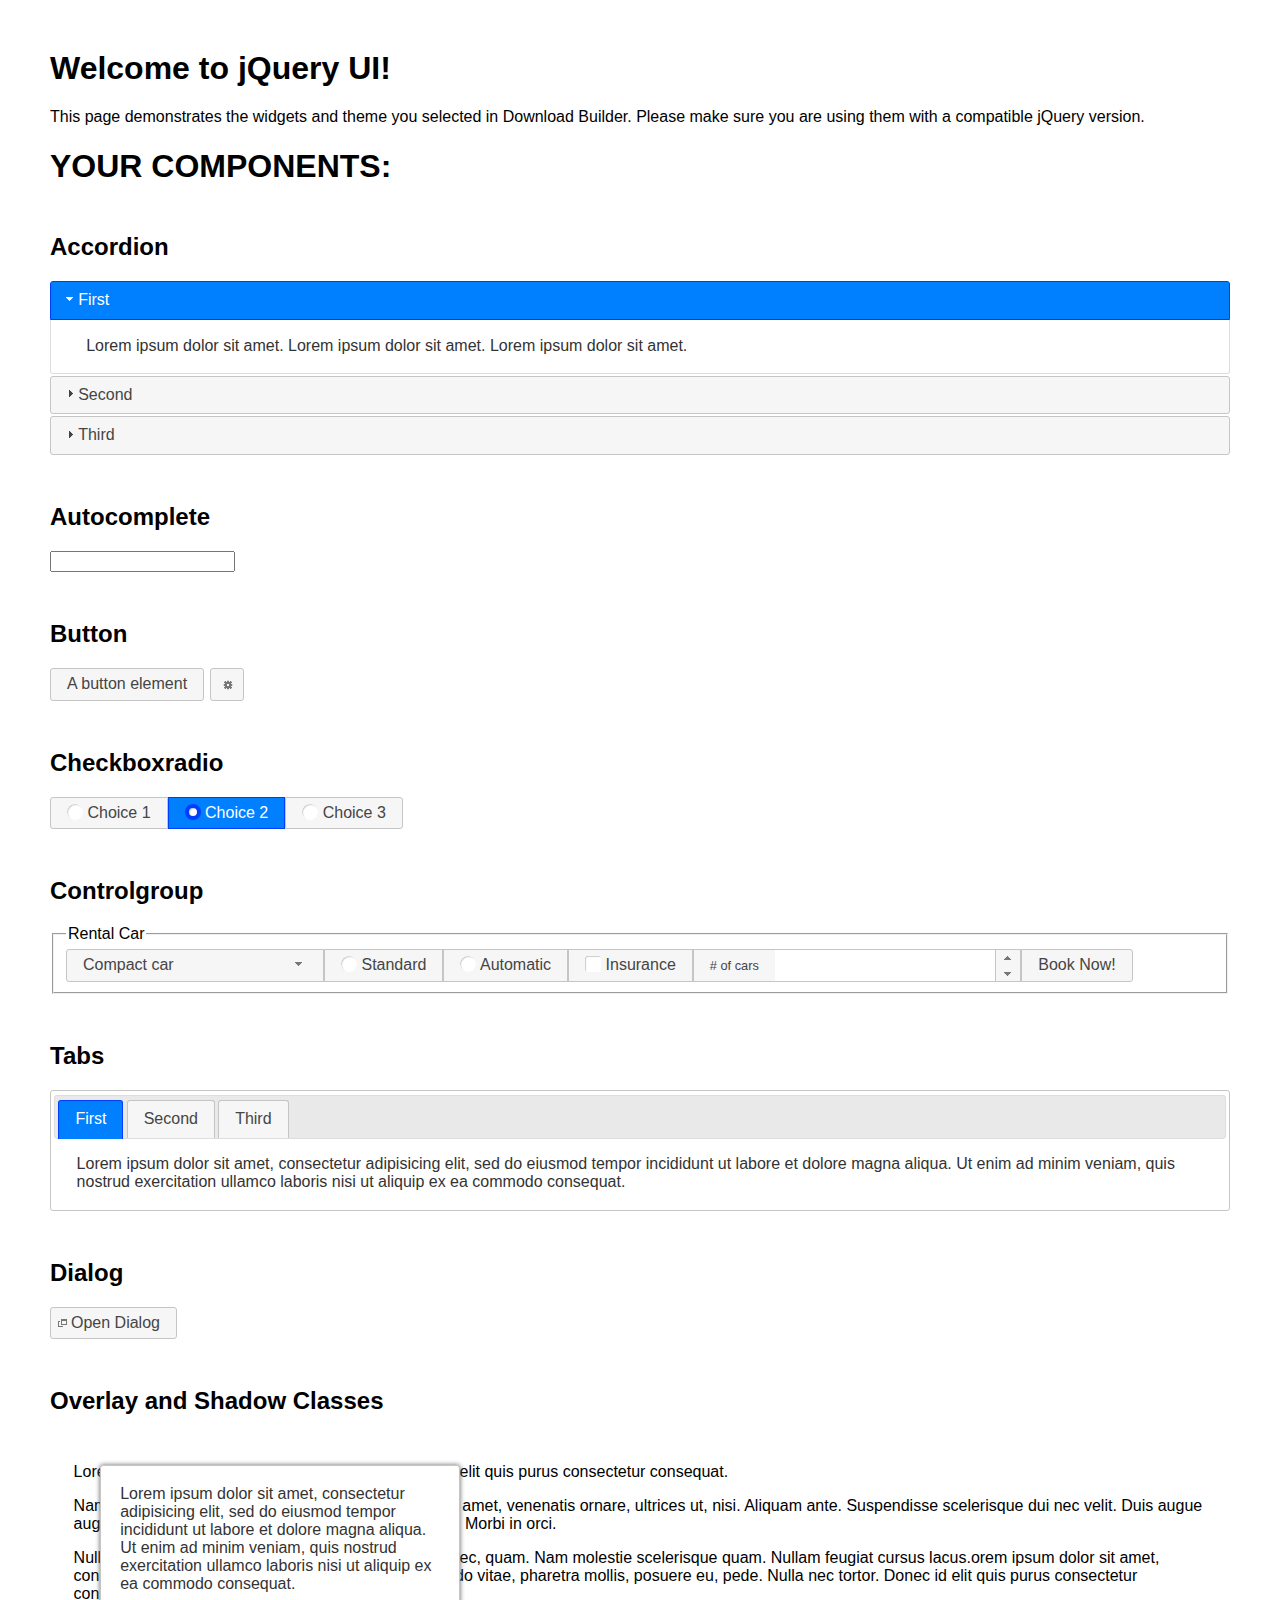
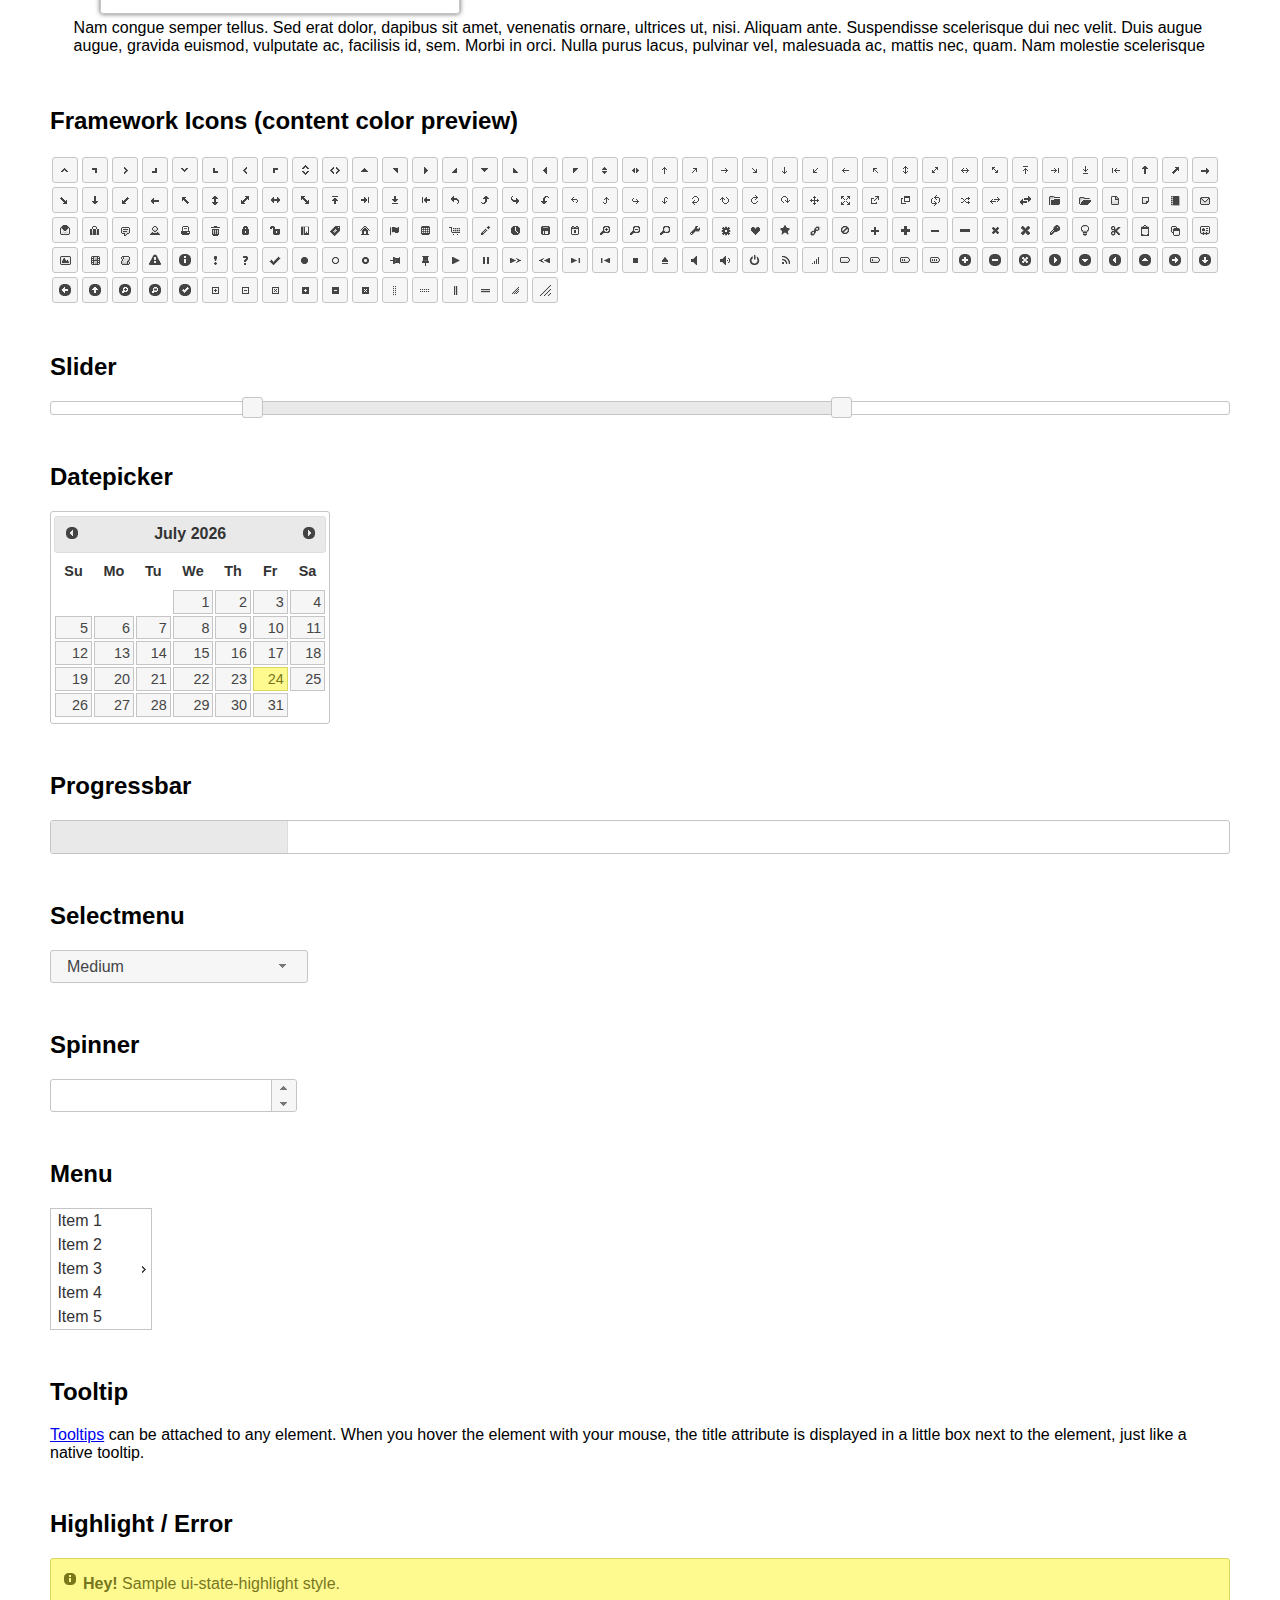
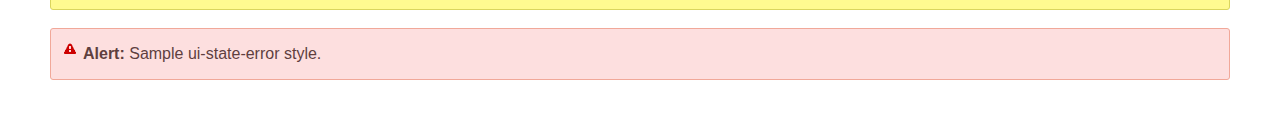
<file: main/static/vendor/jqueryui/index.html>
<!doctype html>
<html lang="us">
<head>
	<meta charset="utf-8">
	<title>jQuery UI Example Page</title>
	<link href="jquery-ui.css" rel="stylesheet">
	<style>
	body{
		font-family: "Trebuchet MS", sans-serif;
		margin: 50px;
	}
	.demoHeaders {
		margin-top: 2em;
	}
	#dialog-link {
		padding: .4em 1em .4em 20px;
		text-decoration: none;
		position: relative;
	}
	#dialog-link span.ui-icon {
		margin: 0 5px 0 0;
		position: absolute;
		left: .2em;
		top: 50%;
		margin-top: -8px;
	}
	#icons {
		margin: 0;
		padding: 0;
	}
	#icons li {
		margin: 2px;
		position: relative;
		padding: 4px 0;
		cursor: pointer;
		float: left;
		list-style: none;
	}
	#icons span.ui-icon {
		float: left;
		margin: 0 4px;
	}
	.fakewindowcontain .ui-widget-overlay {
		position: absolute;
	}
	select {
		width: 200px;
	}
	</style>
</head>
<body>

<h1>Welcome to jQuery UI!</h1>

<div class="ui-widget">
	<p>This page demonstrates the widgets and theme you selected in Download Builder. Please make sure you are using them with a compatible jQuery version.</p>
</div>

<h1>YOUR COMPONENTS:</h1>


<!-- Accordion -->
<h2 class="demoHeaders">Accordion</h2>
<div id="accordion">
	<h3>First</h3>
	<div>Lorem ipsum dolor sit amet. Lorem ipsum dolor sit amet. Lorem ipsum dolor sit amet.</div>
	<h3>Second</h3>
	<div>Phasellus mattis tincidunt nibh.</div>
	<h3>Third</h3>
	<div>Nam dui erat, auctor a, dignissim quis.</div>
</div>



<!-- Autocomplete -->
<h2 class="demoHeaders">Autocomplete</h2>
<div>
	<input id="autocomplete" title="type &quot;a&quot;">
</div>



<!-- Button -->
<h2 class="demoHeaders">Button</h2>
<button id="button">A button element</button>
<button id="button-icon">An icon-only button</button>



<!-- Checkboxradio -->
<h2 class="demoHeaders">Checkboxradio</h2>
<form style="margin-top: 1em;">
	<div id="radioset">
		<input type="radio" id="radio1" name="radio"><label for="radio1">Choice 1</label>
		<input type="radio" id="radio2" name="radio" checked="checked"><label for="radio2">Choice 2</label>
		<input type="radio" id="radio3" name="radio"><label for="radio3">Choice 3</label>
	</div>
</form>



<!-- Controlgroup -->
<h2 class="demoHeaders">Controlgroup</h2>
<fieldset>
	<legend>Rental Car</legend>
	<div id="controlgroup">
		<select id="car-type">
			<option>Compact car</option>
			<option>Midsize car</option>
			<option>Full size car</option>
			<option>SUV</option>
			<option>Luxury</option>
			<option>Truck</option>
			<option>Van</option>
		</select>
		<label for="transmission-standard">Standard</label>
		<input type="radio" name="transmission" id="transmission-standard">
		<label for="transmission-automatic">Automatic</label>
		<input type="radio" name="transmission" id="transmission-automatic">
		<label for="insurance">Insurance</label>
		<input type="checkbox" name="insurance" id="insurance">
		<label for="horizontal-spinner" class="ui-controlgroup-label"># of cars</label>
		<input id="horizontal-spinner" class="ui-spinner-input">
		<button>Book Now!</button>
	</div>
</fieldset>



<!-- Tabs -->
<h2 class="demoHeaders">Tabs</h2>
<div id="tabs">
	<ul>
		<li><a href="#tabs-1">First</a></li>
		<li><a href="#tabs-2">Second</a></li>
		<li><a href="#tabs-3">Third</a></li>
	</ul>
	<div id="tabs-1">Lorem ipsum dolor sit amet, consectetur adipisicing elit, sed do eiusmod tempor incididunt ut labore et dolore magna aliqua. Ut enim ad minim veniam, quis nostrud exercitation ullamco laboris nisi ut aliquip ex ea commodo consequat.</div>
	<div id="tabs-2">Phasellus mattis tincidunt nibh. Cras orci urna, blandit id, pretium vel, aliquet ornare, felis. Maecenas scelerisque sem non nisl. Fusce sed lorem in enim dictum bibendum.</div>
	<div id="tabs-3">Nam dui erat, auctor a, dignissim quis, sollicitudin eu, felis. Pellentesque nisi urna, interdum eget, sagittis et, consequat vestibulum, lacus. Mauris porttitor ullamcorper augue.</div>
</div>



<h2 class="demoHeaders">Dialog</h2>
<p>
	<button id="dialog-link" class="ui-button ui-corner-all ui-widget">
		<span class="ui-icon ui-icon-newwin"></span>Open Dialog
	</button>
</p>

<h2 class="demoHeaders">Overlay and Shadow Classes</h2>
<div style="position: relative; width: 96%; height: 200px; padding:1% 2%; overflow:hidden;" class="fakewindowcontain">
	<p>Lorem ipsum dolor sit amet,  Nulla nec tortor. Donec id elit quis purus consectetur consequat. </p><p>Nam congue semper tellus. Sed erat dolor, dapibus sit amet, venenatis ornare, ultrices ut, nisi. Aliquam ante. Suspendisse scelerisque dui nec velit. Duis augue augue, gravida euismod, vulputate ac, facilisis id, sem. Morbi in orci. </p><p>Nulla purus lacus, pulvinar vel, malesuada ac, mattis nec, quam. Nam molestie scelerisque quam. Nullam feugiat cursus lacus.orem ipsum dolor sit amet, consectetur adipiscing elit. Donec libero risus, commodo vitae, pharetra mollis, posuere eu, pede. Nulla nec tortor. Donec id elit quis purus consectetur consequat. </p><p>Nam congue semper tellus. Sed erat dolor, dapibus sit amet, venenatis ornare, ultrices ut, nisi. Aliquam ante. Suspendisse scelerisque dui nec velit. Duis augue augue, gravida euismod, vulputate ac, facilisis id, sem. Morbi in orci. Nulla purus lacus, pulvinar vel, malesuada ac, mattis nec, quam. Nam molestie scelerisque quam. </p><p>Nullam feugiat cursus lacus.orem ipsum dolor sit amet, consectetur adipiscing elit. Donec libero risus, commodo vitae, pharetra mollis, posuere eu, pede. Nulla nec tortor. Donec id elit quis purus consectetur consequat. Nam congue semper tellus. Sed erat dolor, dapibus sit amet, venenatis ornare, ultrices ut, nisi. Aliquam ante. </p><p>Suspendisse scelerisque dui nec velit. Duis augue augue, gravida euismod, vulputate ac, facilisis id, sem. Morbi in orci. Nulla purus lacus, pulvinar vel, malesuada ac, mattis nec, quam. Nam molestie scelerisque quam. Nullam feugiat cursus lacus.orem ipsum dolor sit amet, consectetur adipiscing elit. Donec libero risus, commodo vitae, pharetra mollis, posuere eu, pede. Nulla nec tortor. Donec id elit quis purus consectetur consequat. Nam congue semper tellus. Sed erat dolor, dapibus sit amet, venenatis ornare, ultrices ut, nisi. </p>

	<!-- ui-dialog -->
	<div class="ui-widget-overlay ui-front"></div>
	<div style="position: absolute; width: 320px; left: 50px; top: 30px; padding: 1.2em" class="ui-widget ui-front ui-widget-content ui-corner-all ui-widget-shadow">
		Lorem ipsum dolor sit amet, consectetur adipisicing elit, sed do eiusmod tempor incididunt ut labore et dolore magna aliqua. Ut enim ad minim veniam, quis nostrud exercitation ullamco laboris nisi ut aliquip ex ea commodo consequat.
	</div>

</div>

<!-- ui-dialog -->
<div id="dialog" title="Dialog Title">
	<p>Lorem ipsum dolor sit amet, consectetur adipisicing elit, sed do eiusmod tempor incididunt ut labore et dolore magna aliqua. Ut enim ad minim veniam, quis nostrud exercitation ullamco laboris nisi ut aliquip ex ea commodo consequat.</p>
</div>



<h2 class="demoHeaders">Framework Icons (content color preview)</h2>
<ul id="icons" class="ui-widget ui-helper-clearfix">
	<li class="ui-state-default ui-corner-all" title=".ui-icon-caret-1-n"><span class="ui-icon ui-icon-caret-1-n"></span></li>
	<li class="ui-state-default ui-corner-all" title=".ui-icon-caret-1-ne"><span class="ui-icon ui-icon-caret-1-ne"></span></li>
	<li class="ui-state-default ui-corner-all" title=".ui-icon-caret-1-e"><span class="ui-icon ui-icon-caret-1-e"></span></li>
	<li class="ui-state-default ui-corner-all" title=".ui-icon-caret-1-se"><span class="ui-icon ui-icon-caret-1-se"></span></li>
	<li class="ui-state-default ui-corner-all" title=".ui-icon-caret-1-s"><span class="ui-icon ui-icon-caret-1-s"></span></li>
	<li class="ui-state-default ui-corner-all" title=".ui-icon-caret-1-sw"><span class="ui-icon ui-icon-caret-1-sw"></span></li>
	<li class="ui-state-default ui-corner-all" title=".ui-icon-caret-1-w"><span class="ui-icon ui-icon-caret-1-w"></span></li>
	<li class="ui-state-default ui-corner-all" title=".ui-icon-caret-1-nw"><span class="ui-icon ui-icon-caret-1-nw"></span></li>
	<li class="ui-state-default ui-corner-all" title=".ui-icon-caret-2-n-s"><span class="ui-icon ui-icon-caret-2-n-s"></span></li>
	<li class="ui-state-default ui-corner-all" title=".ui-icon-caret-2-e-w"><span class="ui-icon ui-icon-caret-2-e-w"></span></li>
	<li class="ui-state-default ui-corner-all" title=".ui-icon-triangle-1-n"><span class="ui-icon ui-icon-triangle-1-n"></span></li>
	<li class="ui-state-default ui-corner-all" title=".ui-icon-triangle-1-ne"><span class="ui-icon ui-icon-triangle-1-ne"></span></li>
	<li class="ui-state-default ui-corner-all" title=".ui-icon-triangle-1-e"><span class="ui-icon ui-icon-triangle-1-e"></span></li>
	<li class="ui-state-default ui-corner-all" title=".ui-icon-triangle-1-se"><span class="ui-icon ui-icon-triangle-1-se"></span></li>
	<li class="ui-state-default ui-corner-all" title=".ui-icon-triangle-1-s"><span class="ui-icon ui-icon-triangle-1-s"></span></li>
	<li class="ui-state-default ui-corner-all" title=".ui-icon-triangle-1-sw"><span class="ui-icon ui-icon-triangle-1-sw"></span></li>
	<li class="ui-state-default ui-corner-all" title=".ui-icon-triangle-1-w"><span class="ui-icon ui-icon-triangle-1-w"></span></li>
	<li class="ui-state-default ui-corner-all" title=".ui-icon-triangle-1-nw"><span class="ui-icon ui-icon-triangle-1-nw"></span></li>
	<li class="ui-state-default ui-corner-all" title=".ui-icon-triangle-2-n-s"><span class="ui-icon ui-icon-triangle-2-n-s"></span></li>
	<li class="ui-state-default ui-corner-all" title=".ui-icon-triangle-2-e-w"><span class="ui-icon ui-icon-triangle-2-e-w"></span></li>
	<li class="ui-state-default ui-corner-all" title=".ui-icon-arrow-1-n"><span class="ui-icon ui-icon-arrow-1-n"></span></li>
	<li class="ui-state-default ui-corner-all" title=".ui-icon-arrow-1-ne"><span class="ui-icon ui-icon-arrow-1-ne"></span></li>
	<li class="ui-state-default ui-corner-all" title=".ui-icon-arrow-1-e"><span class="ui-icon ui-icon-arrow-1-e"></span></li>
	<li class="ui-state-default ui-corner-all" title=".ui-icon-arrow-1-se"><span class="ui-icon ui-icon-arrow-1-se"></span></li>
	<li class="ui-state-default ui-corner-all" title=".ui-icon-arrow-1-s"><span class="ui-icon ui-icon-arrow-1-s"></span></li>
	<li class="ui-state-default ui-corner-all" title=".ui-icon-arrow-1-sw"><span class="ui-icon ui-icon-arrow-1-sw"></span></li>
	<li class="ui-state-default ui-corner-all" title=".ui-icon-arrow-1-w"><span class="ui-icon ui-icon-arrow-1-w"></span></li>
	<li class="ui-state-default ui-corner-all" title=".ui-icon-arrow-1-nw"><span class="ui-icon ui-icon-arrow-1-nw"></span></li>
	<li class="ui-state-default ui-corner-all" title=".ui-icon-arrow-2-n-s"><span class="ui-icon ui-icon-arrow-2-n-s"></span></li>
	<li class="ui-state-default ui-corner-all" title=".ui-icon-arrow-2-ne-sw"><span class="ui-icon ui-icon-arrow-2-ne-sw"></span></li>
	<li class="ui-state-default ui-corner-all" title=".ui-icon-arrow-2-e-w"><span class="ui-icon ui-icon-arrow-2-e-w"></span></li>
	<li class="ui-state-default ui-corner-all" title=".ui-icon-arrow-2-se-nw"><span class="ui-icon ui-icon-arrow-2-se-nw"></span></li>
	<li class="ui-state-default ui-corner-all" title=".ui-icon-arrowstop-1-n"><span class="ui-icon ui-icon-arrowstop-1-n"></span></li>
	<li class="ui-state-default ui-corner-all" title=".ui-icon-arrowstop-1-e"><span class="ui-icon ui-icon-arrowstop-1-e"></span></li>
	<li class="ui-state-default ui-corner-all" title=".ui-icon-arrowstop-1-s"><span class="ui-icon ui-icon-arrowstop-1-s"></span></li>
	<li class="ui-state-default ui-corner-all" title=".ui-icon-arrowstop-1-w"><span class="ui-icon ui-icon-arrowstop-1-w"></span></li>
	<li class="ui-state-default ui-corner-all" title=".ui-icon-arrowthick-1-n"><span class="ui-icon ui-icon-arrowthick-1-n"></span></li>
	<li class="ui-state-default ui-corner-all" title=".ui-icon-arrowthick-1-ne"><span class="ui-icon ui-icon-arrowthick-1-ne"></span></li>
	<li class="ui-state-default ui-corner-all" title=".ui-icon-arrowthick-1-e"><span class="ui-icon ui-icon-arrowthick-1-e"></span></li>
	<li class="ui-state-default ui-corner-all" title=".ui-icon-arrowthick-1-se"><span class="ui-icon ui-icon-arrowthick-1-se"></span></li>
	<li class="ui-state-default ui-corner-all" title=".ui-icon-arrowthick-1-s"><span class="ui-icon ui-icon-arrowthick-1-s"></span></li>
	<li class="ui-state-default ui-corner-all" title=".ui-icon-arrowthick-1-sw"><span class="ui-icon ui-icon-arrowthick-1-sw"></span></li>
	<li class="ui-state-default ui-corner-all" title=".ui-icon-arrowthick-1-w"><span class="ui-icon ui-icon-arrowthick-1-w"></span></li>
	<li class="ui-state-default ui-corner-all" title=".ui-icon-arrowthick-1-nw"><span class="ui-icon ui-icon-arrowthick-1-nw"></span></li>
	<li class="ui-state-default ui-corner-all" title=".ui-icon-arrowthick-2-n-s"><span class="ui-icon ui-icon-arrowthick-2-n-s"></span></li>
	<li class="ui-state-default ui-corner-all" title=".ui-icon-arrowthick-2-ne-sw"><span class="ui-icon ui-icon-arrowthick-2-ne-sw"></span></li>
	<li class="ui-state-default ui-corner-all" title=".ui-icon-arrowthick-2-e-w"><span class="ui-icon ui-icon-arrowthick-2-e-w"></span></li>
	<li class="ui-state-default ui-corner-all" title=".ui-icon-arrowthick-2-se-nw"><span class="ui-icon ui-icon-arrowthick-2-se-nw"></span></li>
	<li class="ui-state-default ui-corner-all" title=".ui-icon-arrowthickstop-1-n"><span class="ui-icon ui-icon-arrowthickstop-1-n"></span></li>
	<li class="ui-state-default ui-corner-all" title=".ui-icon-arrowthickstop-1-e"><span class="ui-icon ui-icon-arrowthickstop-1-e"></span></li>
	<li class="ui-state-default ui-corner-all" title=".ui-icon-arrowthickstop-1-s"><span class="ui-icon ui-icon-arrowthickstop-1-s"></span></li>
	<li class="ui-state-default ui-corner-all" title=".ui-icon-arrowthickstop-1-w"><span class="ui-icon ui-icon-arrowthickstop-1-w"></span></li>
	<li class="ui-state-default ui-corner-all" title=".ui-icon-arrowreturnthick-1-w"><span class="ui-icon ui-icon-arrowreturnthick-1-w"></span></li>
	<li class="ui-state-default ui-corner-all" title=".ui-icon-arrowreturnthick-1-n"><span class="ui-icon ui-icon-arrowreturnthick-1-n"></span></li>
	<li class="ui-state-default ui-corner-all" title=".ui-icon-arrowreturnthick-1-e"><span class="ui-icon ui-icon-arrowreturnthick-1-e"></span></li>
	<li class="ui-state-default ui-corner-all" title=".ui-icon-arrowreturnthick-1-s"><span class="ui-icon ui-icon-arrowreturnthick-1-s"></span></li>
	<li class="ui-state-default ui-corner-all" title=".ui-icon-arrowreturn-1-w"><span class="ui-icon ui-icon-arrowreturn-1-w"></span></li>
	<li class="ui-state-default ui-corner-all" title=".ui-icon-arrowreturn-1-n"><span class="ui-icon ui-icon-arrowreturn-1-n"></span></li>
	<li class="ui-state-default ui-corner-all" title=".ui-icon-arrowreturn-1-e"><span class="ui-icon ui-icon-arrowreturn-1-e"></span></li>
	<li class="ui-state-default ui-corner-all" title=".ui-icon-arrowreturn-1-s"><span class="ui-icon ui-icon-arrowreturn-1-s"></span></li>
	<li class="ui-state-default ui-corner-all" title=".ui-icon-arrowrefresh-1-w"><span class="ui-icon ui-icon-arrowrefresh-1-w"></span></li>
	<li class="ui-state-default ui-corner-all" title=".ui-icon-arrowrefresh-1-n"><span class="ui-icon ui-icon-arrowrefresh-1-n"></span></li>
	<li class="ui-state-default ui-corner-all" title=".ui-icon-arrowrefresh-1-e"><span class="ui-icon ui-icon-arrowrefresh-1-e"></span></li>
	<li class="ui-state-default ui-corner-all" title=".ui-icon-arrowrefresh-1-s"><span class="ui-icon ui-icon-arrowrefresh-1-s"></span></li>
	<li class="ui-state-default ui-corner-all" title=".ui-icon-arrow-4"><span class="ui-icon ui-icon-arrow-4"></span></li>
	<li class="ui-state-default ui-corner-all" title=".ui-icon-arrow-4-diag"><span class="ui-icon ui-icon-arrow-4-diag"></span></li>
	<li class="ui-state-default ui-corner-all" title=".ui-icon-extlink"><span class="ui-icon ui-icon-extlink"></span></li>
	<li class="ui-state-default ui-corner-all" title=".ui-icon-newwin"><span class="ui-icon ui-icon-newwin"></span></li>
	<li class="ui-state-default ui-corner-all" title=".ui-icon-refresh"><span class="ui-icon ui-icon-refresh"></span></li>
	<li class="ui-state-default ui-corner-all" title=".ui-icon-shuffle"><span class="ui-icon ui-icon-shuffle"></span></li>
	<li class="ui-state-default ui-corner-all" title=".ui-icon-transfer-e-w"><span class="ui-icon ui-icon-transfer-e-w"></span></li>
	<li class="ui-state-default ui-corner-all" title=".ui-icon-transferthick-e-w"><span class="ui-icon ui-icon-transferthick-e-w"></span></li>
	<li class="ui-state-default ui-corner-all" title=".ui-icon-folder-collapsed"><span class="ui-icon ui-icon-folder-collapsed"></span></li>
	<li class="ui-state-default ui-corner-all" title=".ui-icon-folder-open"><span class="ui-icon ui-icon-folder-open"></span></li>
	<li class="ui-state-default ui-corner-all" title=".ui-icon-document"><span class="ui-icon ui-icon-document"></span></li>
	<li class="ui-state-default ui-corner-all" title=".ui-icon-document-b"><span class="ui-icon ui-icon-document-b"></span></li>
	<li class="ui-state-default ui-corner-all" title=".ui-icon-note"><span class="ui-icon ui-icon-note"></span></li>
	<li class="ui-state-default ui-corner-all" title=".ui-icon-mail-closed"><span class="ui-icon ui-icon-mail-closed"></span></li>
	<li class="ui-state-default ui-corner-all" title=".ui-icon-mail-open"><span class="ui-icon ui-icon-mail-open"></span></li>
	<li class="ui-state-default ui-corner-all" title=".ui-icon-suitcase"><span class="ui-icon ui-icon-suitcase"></span></li>
	<li class="ui-state-default ui-corner-all" title=".ui-icon-comment"><span class="ui-icon ui-icon-comment"></span></li>
	<li class="ui-state-default ui-corner-all" title=".ui-icon-person"><span class="ui-icon ui-icon-person"></span></li>
	<li class="ui-state-default ui-corner-all" title=".ui-icon-print"><span class="ui-icon ui-icon-print"></span></li>
	<li class="ui-state-default ui-corner-all" title=".ui-icon-trash"><span class="ui-icon ui-icon-trash"></span></li>
	<li class="ui-state-default ui-corner-all" title=".ui-icon-locked"><span class="ui-icon ui-icon-locked"></span></li>
	<li class="ui-state-default ui-corner-all" title=".ui-icon-unlocked"><span class="ui-icon ui-icon-unlocked"></span></li>
	<li class="ui-state-default ui-corner-all" title=".ui-icon-bookmark"><span class="ui-icon ui-icon-bookmark"></span></li>
	<li class="ui-state-default ui-corner-all" title=".ui-icon-tag"><span class="ui-icon ui-icon-tag"></span></li>
	<li class="ui-state-default ui-corner-all" title=".ui-icon-home"><span class="ui-icon ui-icon-home"></span></li>
	<li class="ui-state-default ui-corner-all" title=".ui-icon-flag"><span class="ui-icon ui-icon-flag"></span></li>
	<li class="ui-state-default ui-corner-all" title=".ui-icon-calculator"><span class="ui-icon ui-icon-calculator"></span></li>
	<li class="ui-state-default ui-corner-all" title=".ui-icon-cart"><span class="ui-icon ui-icon-cart"></span></li>
	<li class="ui-state-default ui-corner-all" title=".ui-icon-pencil"><span class="ui-icon ui-icon-pencil"></span></li>
	<li class="ui-state-default ui-corner-all" title=".ui-icon-clock"><span class="ui-icon ui-icon-clock"></span></li>
	<li class="ui-state-default ui-corner-all" title=".ui-icon-disk"><span class="ui-icon ui-icon-disk"></span></li>
	<li class="ui-state-default ui-corner-all" title=".ui-icon-calendar"><span class="ui-icon ui-icon-calendar"></span></li>
	<li class="ui-state-default ui-corner-all" title=".ui-icon-zoomin"><span class="ui-icon ui-icon-zoomin"></span></li>
	<li class="ui-state-default ui-corner-all" title=".ui-icon-zoomout"><span class="ui-icon ui-icon-zoomout"></span></li>
	<li class="ui-state-default ui-corner-all" title=".ui-icon-search"><span class="ui-icon ui-icon-search"></span></li>
	<li class="ui-state-default ui-corner-all" title=".ui-icon-wrench"><span class="ui-icon ui-icon-wrench"></span></li>
	<li class="ui-state-default ui-corner-all" title=".ui-icon-gear"><span class="ui-icon ui-icon-gear"></span></li>
	<li class="ui-state-default ui-corner-all" title=".ui-icon-heart"><span class="ui-icon ui-icon-heart"></span></li>
	<li class="ui-state-default ui-corner-all" title=".ui-icon-star"><span class="ui-icon ui-icon-star"></span></li>
	<li class="ui-state-default ui-corner-all" title=".ui-icon-link"><span class="ui-icon ui-icon-link"></span></li>
	<li class="ui-state-default ui-corner-all" title=".ui-icon-cancel"><span class="ui-icon ui-icon-cancel"></span></li>
	<li class="ui-state-default ui-corner-all" title=".ui-icon-plus"><span class="ui-icon ui-icon-plus"></span></li>
	<li class="ui-state-default ui-corner-all" title=".ui-icon-plusthick"><span class="ui-icon ui-icon-plusthick"></span></li>
	<li class="ui-state-default ui-corner-all" title=".ui-icon-minus"><span class="ui-icon ui-icon-minus"></span></li>
	<li class="ui-state-default ui-corner-all" title=".ui-icon-minusthick"><span class="ui-icon ui-icon-minusthick"></span></li>
	<li class="ui-state-default ui-corner-all" title=".ui-icon-close"><span class="ui-icon ui-icon-close"></span></li>
	<li class="ui-state-default ui-corner-all" title=".ui-icon-closethick"><span class="ui-icon ui-icon-closethick"></span></li>
	<li class="ui-state-default ui-corner-all" title=".ui-icon-key"><span class="ui-icon ui-icon-key"></span></li>
	<li class="ui-state-default ui-corner-all" title=".ui-icon-lightbulb"><span class="ui-icon ui-icon-lightbulb"></span></li>
	<li class="ui-state-default ui-corner-all" title=".ui-icon-scissors"><span class="ui-icon ui-icon-scissors"></span></li>
	<li class="ui-state-default ui-corner-all" title=".ui-icon-clipboard"><span class="ui-icon ui-icon-clipboard"></span></li>
	<li class="ui-state-default ui-corner-all" title=".ui-icon-copy"><span class="ui-icon ui-icon-copy"></span></li>
	<li class="ui-state-default ui-corner-all" title=".ui-icon-contact"><span class="ui-icon ui-icon-contact"></span></li>
	<li class="ui-state-default ui-corner-all" title=".ui-icon-image"><span class="ui-icon ui-icon-image"></span></li>
	<li class="ui-state-default ui-corner-all" title=".ui-icon-video"><span class="ui-icon ui-icon-video"></span></li>
	<li class="ui-state-default ui-corner-all" title=".ui-icon-script"><span class="ui-icon ui-icon-script"></span></li>
	<li class="ui-state-default ui-corner-all" title=".ui-icon-alert"><span class="ui-icon ui-icon-alert"></span></li>
	<li class="ui-state-default ui-corner-all" title=".ui-icon-info"><span class="ui-icon ui-icon-info"></span></li>
	<li class="ui-state-default ui-corner-all" title=".ui-icon-notice"><span class="ui-icon ui-icon-notice"></span></li>
	<li class="ui-state-default ui-corner-all" title=".ui-icon-help"><span class="ui-icon ui-icon-help"></span></li>
	<li class="ui-state-default ui-corner-all" title=".ui-icon-check"><span class="ui-icon ui-icon-check"></span></li>
	<li class="ui-state-default ui-corner-all" title=".ui-icon-bullet"><span class="ui-icon ui-icon-bullet"></span></li>
	<li class="ui-state-default ui-corner-all" title=".ui-icon-radio-off"><span class="ui-icon ui-icon-radio-off"></span></li>
	<li class="ui-state-default ui-corner-all" title=".ui-icon-radio-on"><span class="ui-icon ui-icon-radio-on"></span></li>
	<li class="ui-state-default ui-corner-all" title=".ui-icon-pin-w"><span class="ui-icon ui-icon-pin-w"></span></li>
	<li class="ui-state-default ui-corner-all" title=".ui-icon-pin-s"><span class="ui-icon ui-icon-pin-s"></span></li>
	<li class="ui-state-default ui-corner-all" title=".ui-icon-play"><span class="ui-icon ui-icon-play"></span></li>
	<li class="ui-state-default ui-corner-all" title=".ui-icon-pause"><span class="ui-icon ui-icon-pause"></span></li>
	<li class="ui-state-default ui-corner-all" title=".ui-icon-seek-next"><span class="ui-icon ui-icon-seek-next"></span></li>
	<li class="ui-state-default ui-corner-all" title=".ui-icon-seek-prev"><span class="ui-icon ui-icon-seek-prev"></span></li>
	<li class="ui-state-default ui-corner-all" title=".ui-icon-seek-end"><span class="ui-icon ui-icon-seek-end"></span></li>
	<li class="ui-state-default ui-corner-all" title=".ui-icon-seek-first"><span class="ui-icon ui-icon-seek-first"></span></li>
	<li class="ui-state-default ui-corner-all" title=".ui-icon-stop"><span class="ui-icon ui-icon-stop"></span></li>
	<li class="ui-state-default ui-corner-all" title=".ui-icon-eject"><span class="ui-icon ui-icon-eject"></span></li>
	<li class="ui-state-default ui-corner-all" title=".ui-icon-volume-off"><span class="ui-icon ui-icon-volume-off"></span></li>
	<li class="ui-state-default ui-corner-all" title=".ui-icon-volume-on"><span class="ui-icon ui-icon-volume-on"></span></li>
	<li class="ui-state-default ui-corner-all" title=".ui-icon-power"><span class="ui-icon ui-icon-power"></span></li>
	<li class="ui-state-default ui-corner-all" title=".ui-icon-signal-diag"><span class="ui-icon ui-icon-signal-diag"></span></li>
	<li class="ui-state-default ui-corner-all" title=".ui-icon-signal"><span class="ui-icon ui-icon-signal"></span></li>
	<li class="ui-state-default ui-corner-all" title=".ui-icon-battery-0"><span class="ui-icon ui-icon-battery-0"></span></li>
	<li class="ui-state-default ui-corner-all" title=".ui-icon-battery-1"><span class="ui-icon ui-icon-battery-1"></span></li>
	<li class="ui-state-default ui-corner-all" title=".ui-icon-battery-2"><span class="ui-icon ui-icon-battery-2"></span></li>
	<li class="ui-state-default ui-corner-all" title=".ui-icon-battery-3"><span class="ui-icon ui-icon-battery-3"></span></li>
	<li class="ui-state-default ui-corner-all" title=".ui-icon-circle-plus"><span class="ui-icon ui-icon-circle-plus"></span></li>
	<li class="ui-state-default ui-corner-all" title=".ui-icon-circle-minus"><span class="ui-icon ui-icon-circle-minus"></span></li>
	<li class="ui-state-default ui-corner-all" title=".ui-icon-circle-close"><span class="ui-icon ui-icon-circle-close"></span></li>
	<li class="ui-state-default ui-corner-all" title=".ui-icon-circle-triangle-e"><span class="ui-icon ui-icon-circle-triangle-e"></span></li>
	<li class="ui-state-default ui-corner-all" title=".ui-icon-circle-triangle-s"><span class="ui-icon ui-icon-circle-triangle-s"></span></li>
	<li class="ui-state-default ui-corner-all" title=".ui-icon-circle-triangle-w"><span class="ui-icon ui-icon-circle-triangle-w"></span></li>
	<li class="ui-state-default ui-corner-all" title=".ui-icon-circle-triangle-n"><span class="ui-icon ui-icon-circle-triangle-n"></span></li>
	<li class="ui-state-default ui-corner-all" title=".ui-icon-circle-arrow-e"><span class="ui-icon ui-icon-circle-arrow-e"></span></li>
	<li class="ui-state-default ui-corner-all" title=".ui-icon-circle-arrow-s"><span class="ui-icon ui-icon-circle-arrow-s"></span></li>
	<li class="ui-state-default ui-corner-all" title=".ui-icon-circle-arrow-w"><span class="ui-icon ui-icon-circle-arrow-w"></span></li>
	<li class="ui-state-default ui-corner-all" title=".ui-icon-circle-arrow-n"><span class="ui-icon ui-icon-circle-arrow-n"></span></li>
	<li class="ui-state-default ui-corner-all" title=".ui-icon-circle-zoomin"><span class="ui-icon ui-icon-circle-zoomin"></span></li>
	<li class="ui-state-default ui-corner-all" title=".ui-icon-circle-zoomout"><span class="ui-icon ui-icon-circle-zoomout"></span></li>
	<li class="ui-state-default ui-corner-all" title=".ui-icon-circle-check"><span class="ui-icon ui-icon-circle-check"></span></li>
	<li class="ui-state-default ui-corner-all" title=".ui-icon-circlesmall-plus"><span class="ui-icon ui-icon-circlesmall-plus"></span></li>
	<li class="ui-state-default ui-corner-all" title=".ui-icon-circlesmall-minus"><span class="ui-icon ui-icon-circlesmall-minus"></span></li>
	<li class="ui-state-default ui-corner-all" title=".ui-icon-circlesmall-close"><span class="ui-icon ui-icon-circlesmall-close"></span></li>
	<li class="ui-state-default ui-corner-all" title=".ui-icon-squaresmall-plus"><span class="ui-icon ui-icon-squaresmall-plus"></span></li>
	<li class="ui-state-default ui-corner-all" title=".ui-icon-squaresmall-minus"><span class="ui-icon ui-icon-squaresmall-minus"></span></li>
	<li class="ui-state-default ui-corner-all" title=".ui-icon-squaresmall-close"><span class="ui-icon ui-icon-squaresmall-close"></span></li>
	<li class="ui-state-default ui-corner-all" title=".ui-icon-grip-dotted-vertical"><span class="ui-icon ui-icon-grip-dotted-vertical"></span></li>
	<li class="ui-state-default ui-corner-all" title=".ui-icon-grip-dotted-horizontal"><span class="ui-icon ui-icon-grip-dotted-horizontal"></span></li>
	<li class="ui-state-default ui-corner-all" title=".ui-icon-grip-solid-vertical"><span class="ui-icon ui-icon-grip-solid-vertical"></span></li>
	<li class="ui-state-default ui-corner-all" title=".ui-icon-grip-solid-horizontal"><span class="ui-icon ui-icon-grip-solid-horizontal"></span></li>
	<li class="ui-state-default ui-corner-all" title=".ui-icon-gripsmall-diagonal-se"><span class="ui-icon ui-icon-gripsmall-diagonal-se"></span></li>
	<li class="ui-state-default ui-corner-all" title=".ui-icon-grip-diagonal-se"><span class="ui-icon ui-icon-grip-diagonal-se"></span></li>
</ul>


<!-- Slider -->
<h2 class="demoHeaders">Slider</h2>
<div id="slider"></div>



<!-- Datepicker -->
<h2 class="demoHeaders">Datepicker</h2>
<div id="datepicker"></div>



<!-- Progressbar -->
<h2 class="demoHeaders">Progressbar</h2>
<div id="progressbar"></div>



<!-- Progressbar -->
<h2 class="demoHeaders">Selectmenu</h2>
<select id="selectmenu">
	<option>Slower</option>
	<option>Slow</option>
	<option selected="selected">Medium</option>
	<option>Fast</option>
	<option>Faster</option>
</select>



<!-- Spinner -->
<h2 class="demoHeaders">Spinner</h2>
<input id="spinner">



<!-- Menu -->
<h2 class="demoHeaders">Menu</h2>
<ul style="width:100px;" id="menu">
	<li><div>Item 1</div></li>
	<li><div>Item 2</div></li>
	<li><div>Item 3</div>
		<ul>
			<li><div>Item 3-1</div></li>
			<li><div>Item 3-2</div></li>
			<li><div>Item 3-3</div></li>
			<li><div>Item 3-4</div></li>
			<li><div>Item 3-5</div></li>
		</ul>
	</li>
	<li><div>Item 4</div></li>
	<li><div>Item 5</div></li>
</ul>



<!-- Tooltip -->
<h2 class="demoHeaders">Tooltip</h2>
<p id="tooltip">
	<a href="#" title="That&apos;s what this widget is">Tooltips</a> can be attached to any element. When you hover
the element with your mouse, the title attribute is displayed in a little box next to the element, just like a native tooltip.
</p>


<!-- Highlight / Error -->
<h2 class="demoHeaders">Highlight / Error</h2>
<div class="ui-widget">
	<div class="ui-state-highlight ui-corner-all" style="margin-top: 20px; padding: 0 .7em;">
		<p><span class="ui-icon ui-icon-info" style="float: left; margin-right: .3em;"></span>
		<strong>Hey!</strong> Sample ui-state-highlight style.</p>
	</div>
</div>
<br>
<div class="ui-widget">
	<div class="ui-state-error ui-corner-all" style="padding: 0 .7em;">
		<p><span class="ui-icon ui-icon-alert" style="float: left; margin-right: .3em;"></span>
		<strong>Alert:</strong> Sample ui-state-error style.</p>
	</div>
</div>

<script src="external/jquery/jquery.js"></script>
<script src="jquery-ui.js"></script>
<script>

$( "#accordion" ).accordion();



var availableTags = [
	"ActionScript",
	"AppleScript",
	"Asp",
	"BASIC",
	"C",
	"C++",
	"Clojure",
	"COBOL",
	"ColdFusion",
	"Erlang",
	"Fortran",
	"Groovy",
	"Haskell",
	"Java",
	"JavaScript",
	"Lisp",
	"Perl",
	"PHP",
	"Python",
	"Ruby",
	"Scala",
	"Scheme"
];
$( "#autocomplete" ).autocomplete({
	source: availableTags
});



$( "#button" ).button();
$( "#button-icon" ).button({
	icon: "ui-icon-gear",
	showLabel: false
});



$( "#radioset" ).buttonset();



$( "#controlgroup" ).controlgroup();



$( "#tabs" ).tabs();



$( "#dialog" ).dialog({
	autoOpen: false,
	width: 400,
	buttons: [
		{
			text: "Ok",
			click: function() {
				$( this ).dialog( "close" );
			}
		},
		{
			text: "Cancel",
			click: function() {
				$( this ).dialog( "close" );
			}
		}
	]
});

// Link to open the dialog
$( "#dialog-link" ).click(function( event ) {
	$( "#dialog" ).dialog( "open" );
	event.preventDefault();
});



$( "#datepicker" ).datepicker({
	inline: true
});



$( "#slider" ).slider({
	range: true,
	values: [ 17, 67 ]
});



$( "#progressbar" ).progressbar({
	value: 20
});



$( "#spinner" ).spinner();



$( "#menu" ).menu();



$( "#tooltip" ).tooltip();



$( "#selectmenu" ).selectmenu();


// Hover states on the static widgets
$( "#dialog-link, #icons li" ).hover(
	function() {
		$( this ).addClass( "ui-state-hover" );
	},
	function() {
		$( this ).removeClass( "ui-state-hover" );
	}
);
</script>
</body>
</html>
</file>
